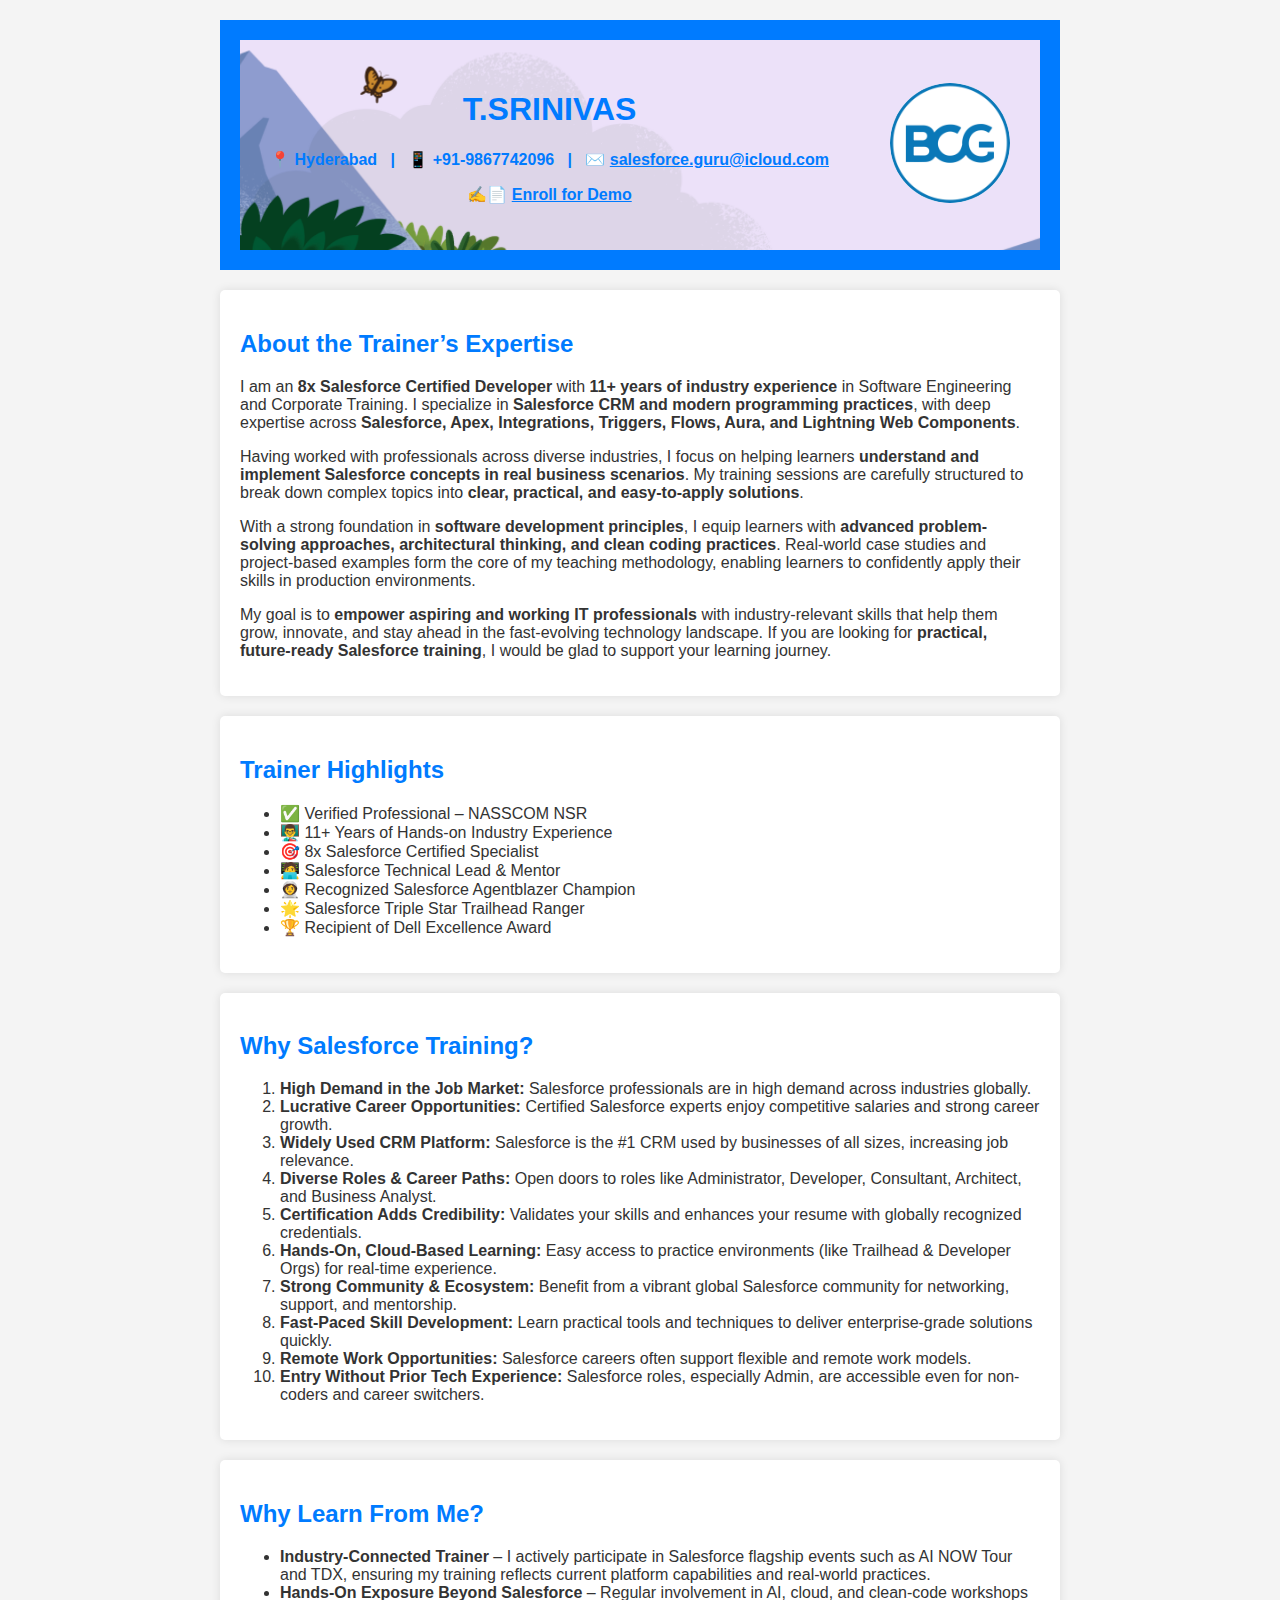
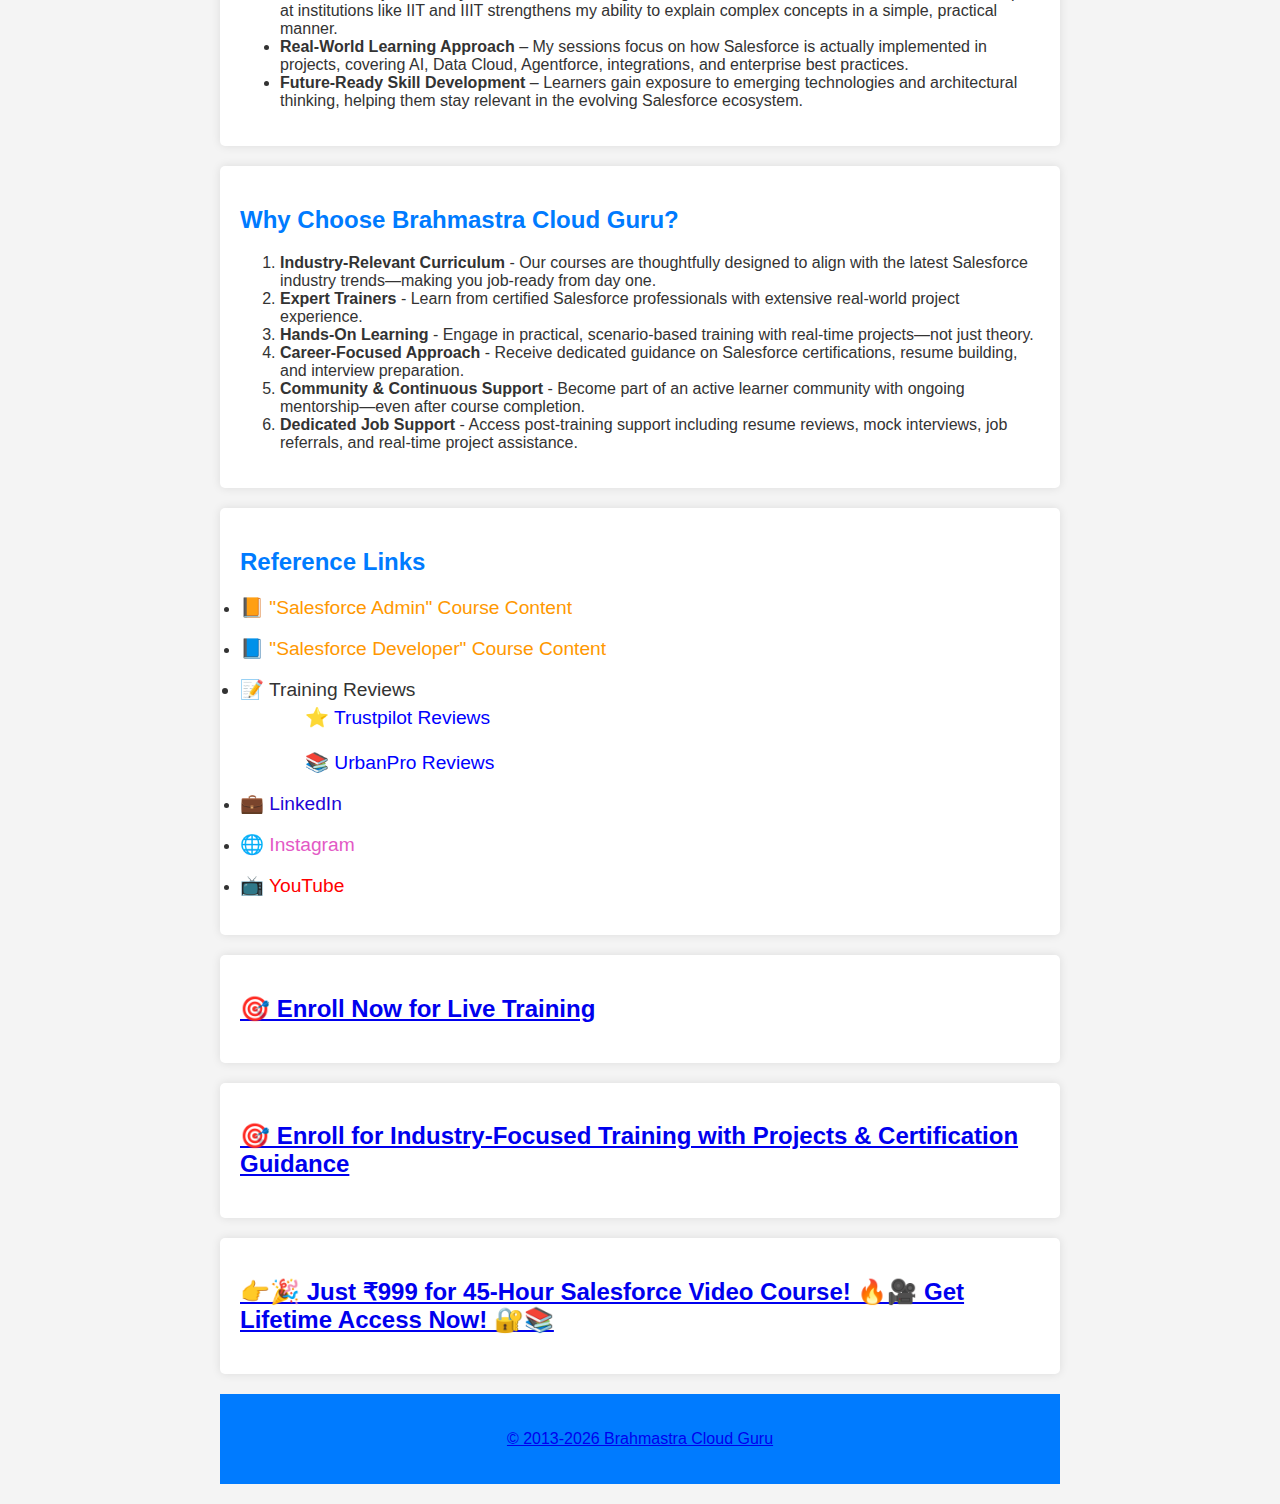
<file: index.html>
<!DOCTYPE html>
<html lang="en">

<head>
    <meta charset="UTF-8">
    <meta name="viewport" content="width=device-width, initial-scale=1.0">
    <title>Brahmastra Cloud Guru</title>
    <link rel="stylesheet" href="style.css">
</head>

<body>
    <header>
        <div class="header-container">
            <div class="profile-info">
                <h1>T.SRINIVAS</h1>
                <p>📍 Hyderabad &nbsp; | &nbsp; 📱 +91-9867742096 &nbsp; | &nbsp;
                    <a href="mailto:salesforce.guru@icloud.com"> ✉️ <u>salesforce.guru@icloud.com</u></a>
                </p>
                <p>
                    <a href="https://topmate.io/srinivas_t" target="_blank"> ✍️📄 <u>Enroll for Demo</u> </a>
                </p>
            </div>
            <div class="profile-pic">
                <img src="profile_pic.jpeg" alt="Srinivas T" />
            </div>
        </div>
    </header>

    <section class="introduction">
      <h2>About the Trainer’s Expertise</h2>
    
      <p>
        I am an <strong>8x Salesforce Certified Developer</strong> with <strong>11+ years of industry experience</strong> in
        Software Engineering and Corporate Training. I specialize in <strong>Salesforce CRM and modern programming
          practices</strong>,
        with deep expertise across <strong>Salesforce, Apex, Integrations, Triggers, Flows, Aura, and Lightning Web
          Components</strong>.
      </p>
    
      <p>
        Having worked with professionals across diverse industries, I focus on helping learners <strong>understand and
          implement
          Salesforce concepts in real business scenarios</strong>. My training sessions are carefully structured to break
        down
        complex topics into <strong>clear, practical, and easy-to-apply solutions</strong>.
      </p>
    
      <p>
        With a strong foundation in <strong>software development principles</strong>, I equip learners with
        <strong>advanced problem-solving approaches, architectural thinking, and clean coding practices</strong>.
        Real-world case studies and project-based examples form the core of my teaching methodology, enabling learners
        to confidently apply their skills in production environments.
      </p>
    
      <p>
        My goal is to <strong>empower aspiring and working IT professionals</strong> with industry-relevant skills that help
        them grow, innovate, and stay ahead in the fast-evolving technology landscape. If you are looking for
        <strong>practical, future-ready Salesforce training</strong>, I would be glad to support your learning journey.
      </p>
    </section>

    <section class="highlights">
      <h2>Trainer Highlights</h2>
      <ul>
        <li>✅ Verified Professional – NASSCOM NSR</li>
        <li>👨‍🏫 11+ Years of Hands-on Industry Experience</li>
        <li>🎯 8x Salesforce Certified Specialist</li>
        <li>🧑‍💻 Salesforce Technical Lead & Mentor</li>
        <li>👩‍🚀 Recognized Salesforce Agentblazer Champion</li>
        <li>🌟 Salesforce Triple Star Trailhead Ranger</li>
        <li>🏆 Recipient of Dell Excellence Award</li>
      </ul>
    </section>
    
    <section class="salesforce">
      <h2>Why Salesforce Training?</h2>
    
      <ol>
        <li><b>High Demand in the Job Market:</b> Salesforce professionals are in high demand across industries globally.
        </li>
        <li><b>Lucrative Career Opportunities:</b> Certified Salesforce experts enjoy competitive salaries and strong career
          growth.</li>
        <li><b>Widely Used CRM Platform:</b> Salesforce is the #1 CRM used by businesses of all sizes, increasing job
          relevance.</li>
        <li><b>Diverse Roles & Career Paths:</b> Open doors to roles like Administrator, Developer, Consultant, Architect,
          and
          Business Analyst.</li>
        <li><b>Certification Adds Credibility:</b> Validates your skills and enhances your resume with globally recognized
          credentials.</li>
        <li><b>Hands-On, Cloud-Based Learning:</b> Easy access to practice environments (like Trailhead & Developer Orgs)
          for
          real-time experience.</li>
        <li><b>Strong Community & Ecosystem:</b> Benefit from a vibrant global Salesforce community for networking, support,
          and mentorship.</li>
        <li><b>Fast-Paced Skill Development:</b> Learn practical tools and techniques to deliver enterprise-grade solutions
          quickly.</li>
        <li><b>Remote Work Opportunities:</b> Salesforce careers often support flexible and remote work models.</li>
        <li><b>Entry Without Prior Tech Experience:</b> Salesforce roles, especially Admin, are accessible even for
          non-coders
          and career switchers.</li>
      </ol>
    </section>

    <section class="features">
      <h2>Why Learn From Me?</h2>
    
      <ul>
        <li>
          <b>Industry-Connected Trainer</b> – I actively participate in Salesforce flagship events such as AI NOW Tour and
          TDX,
          ensuring my training reflects current platform capabilities and real-world practices.
        </li>
    
        <li>
          <b>Hands-On Exposure Beyond Salesforce</b> – Regular involvement in AI, cloud, and clean-code workshops at
          institutions
          like IIT and IIIT strengthens my ability to explain complex concepts in a simple, practical manner.
        </li>
    
        <li>
          <b>Real-World Learning Approach</b> – My sessions focus on how Salesforce is actually implemented in projects,
          covering AI, Data Cloud, Agentforce, integrations, and enterprise best practices.
        </li>
    
        <li>
          <b>Future-Ready Skill Development</b> – Learners gain exposure to emerging technologies and architectural
          thinking,
          helping them stay relevant in the evolving Salesforce ecosystem.
        </li>
      </ul>
    </section>

    <section class="features">
        <h2>Why Choose Brahmastra Cloud Guru?</h2>
    
        <ol>
          <li> <b>Industry-Relevant Curriculum</b> - Our courses are thoughtfully designed to align with the latest Salesforce
          industry trends—making you job-ready from day one. </li>
          
          <li> <b>Expert Trainers</b> - Learn from certified Salesforce professionals with extensive real-world project experience. </li>
          
          <li> <b>Hands-On Learning</b> - Engage in practical, scenario-based training with real-time projects—not just theory. </li>
          
          <li> <b>Career-Focused Approach</b> - Receive dedicated guidance on Salesforce certifications, resume building, and
          interview preparation. </li>
          
          <li> <b>Community & Continuous Support</b> - Become part of an active learner community with ongoing mentorship—even after
          course completion. </li>
          
          <li> <b>Dedicated Job Support</b> - Access post-training support including resume reviews, mock interviews, job referrals,
          and real-time project assistance. </li>
        </ol>
    </section>

    <section class="references">
    <h2>Reference Links</h2>
    
      <li>
        <a href="https://brahmastracloudguru.github.io/ultimateAdmin" target="_blank"
          style="text-decoration: none; color: #FF9800; font-size: 1.2em;">
          📙 "Salesforce Admin" Course Content
        </a>
      </li>
      </li><br>
      <li>
        <a href="https://brahmastracloudguru.github.io/ultimateDev" target="_blank" style="text-decoration: none; color: #FF9800; font-size: 1.2em;">
          📘 "Salesforce Developer" Course Content
        </a>
      </li><br>
      <li style="font-size: 1.2em;">
        📝 Training Reviews
        <div style="margin-top: 5px; margin-left: 30px;">
          <div style="margin-left: 35px;">
            <a href="https://www.trustpilot.com/review/bcguru.in" target="_blank"
              style="text-decoration: none; color: #0000FF;">
              ⭐ Trustpilot Reviews
            </a>
          </div><br>
          <div style="margin-left: 35px;">
            <a href="https://www.urbanpro.com/hyderabad/srinivas-t/reviews/7211861" target="_blank"
              style="text-decoration: none; color: #0000FF;">
              📚 UrbanPro Reviews
            </a>
          </div>
        </div>
      </li><br>
      <li>
        <a href="https://www.linkedin.com/company/bc-guru" target="_blank" style="text-decoration: none; color: hsl(247, 95%, 43%); font-size: 1.2em;">
          💼 LinkedIn
        </a>
      </li><br>
      <li>
        <a href="https://www.instagram.com/brahmastracloudguru/" target="_blank" style="text-decoration: none; color: hsl(313, 71%, 62%); font-size: 1.2em;">
          🌐 Instagram
        </a>
      </li><br>
      <li>
        <a href="https://www.youtube.com/@brahmastracloudguru" target="_blank"
          style="text-decoration: none; color: #FF0000; font-size: 1.2em;">
          📺 YouTube
        </a>
      </li><br>
    </ul>
    </section>

    <section class="Enroll Live Sessions">
      <h2><a href="https://form.jotform.com/243062278050450" target="_blank">
        🎯 Enroll Now for Live Training
      </a></h2>
    </section>

    <section class="Industry-Focused Training">
      <h2><a href="https://forms.gle/WeWViYedydVHBoZX8" target="_blank">
          🎯 Enroll for Industry-Focused Training with Projects & Certification Guidance
        </a></h2>
    </section>

    <section class="Video Course Access">
      <h2><a href="https://rzp.io/rzp/salesforcevideocourse" target="_blank">
        👉🎉 Just ₹999 for 45-Hour Salesforce Video Course! 🔥🎥 Get Lifetime Access Now! 🔐📚
      </a></h2>
    </section>

    <footer>
        <p>
          <a href="https://brahmastracloudguru.github.io">
            &copy; 2013-2026 Brahmastra Cloud Guru 
          </a>
        </p>
    </footer>

</body>

</html>
</file>
<file: style.css>
body {
    font-family: Arial, sans-serif;
    margin: 0;
    padding: 0;
    background-color: #f4f4f4;
    color: #333;
}

header {
    margin: 20px auto;
    max-width: 800px;
    background-color: #007bff;
    color: #007bff;
    padding: 20px;
    text-align: center;
    font-weight: bold;
}

header a {
    color: #007bff;
    text-decoration: none;
}

header a:hover {
    text-decoration: underline;
}

section {
    margin: 20px auto;
    max-width: 800px;
    background: white;
    padding: 20px;
    border-radius: 5px;
    box-shadow: 0 0 10px rgba(0, 0, 0, 0.1);
}

h2 {
    color: #007bff;
}

footer {
    margin: 20px auto;
    max-width: 800px;
    text-align: center;
    
    padding: 20px;
    background-color: #007bff;
    color: white;
}

/* Header styling */
.header-container {
    background-image: url('Banner.png');
    background-size: cover;
    display: flex;
    justify-content: space-between;
    align-items: center;
    padding: 30px;
}

.profile-pic {
    margin-left: 20px;
    flex-shrink: 0;
}

.profile-pic img {
    width: 120px;
    /* Adjust size as needed */
    height: 120px;
    border-radius: 50%;
    /* Circular profile picture */
    object-fit: cover;
}
</file>
